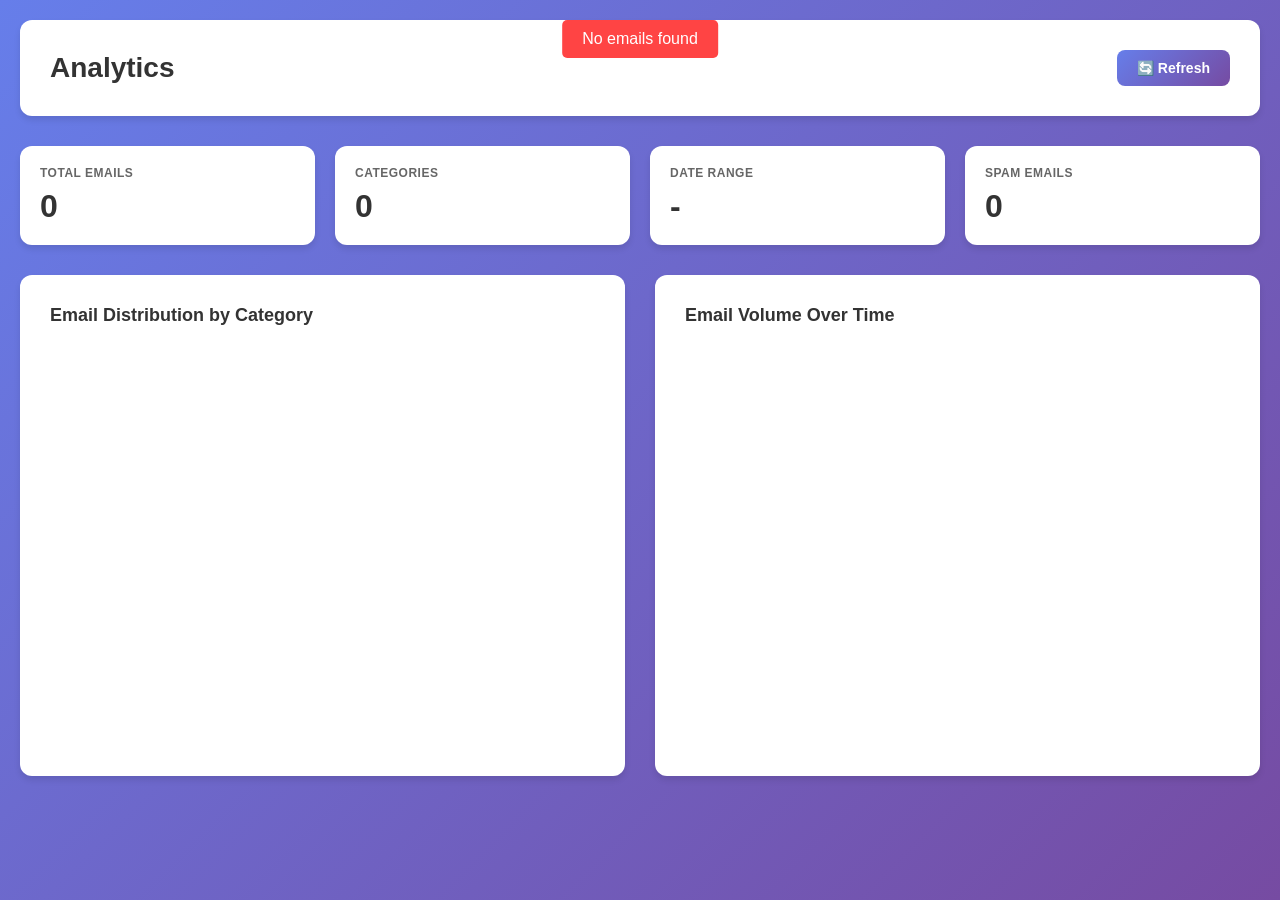
<file: mailsense_extension/dashboard/index.html>
<!DOCTYPE html>
<html lang="en">
<head>
    <meta charset="UTF-8">
    <meta name="viewport" content="width=device-width, initial-scale=1.0">
    <title>MailSense Dashboard</title>
    <script src="d3.v7.min.js"></script>
    <link rel="stylesheet" href="styles.css">
    <style>
        #error-message {
            display: none;
            position: fixed;
            top: 20px;
            left: 50%;
            transform: translateX(-50%);
            background-color: #ff4444;
            color: white;
            padding: 10px 20px;
            border-radius: 5px;
            z-index: 1000;
        }
        #error-message.visible {
            display: block;
        }
    </style>
</head>
<body>
    <div class="dashboard-container">
        <header class="dashboard-header">
            <div class="header-content">
                <h1>Analytics</h1>
                <button id="refresh-btn" class="refresh-btn">🔄 Refresh</button>
            </div>
        </header>

        <div class="stats-section">
            <div class="stat-card">
                <div class="stat-label">Total Emails</div>
                <div class="stat-value" id="total-emails">0</div>
            </div>
            <div class="stat-card">
                <div class="stat-label">Categories</div>
                <div class="stat-value" id="total-categories">0</div>
            </div>
            <div class="stat-card">
                <div class="stat-label">Date Range</div>
                <div class="stat-value" id="date-range">-</div>
            </div>
            <div class="stat-card">
                <div class="stat-label">Spam Emails</div>
                <div class="stat-value" id="spam-count">0</div>
            </div>
        </div>

        <div class="charts-section">
            <div class="chart-container">
                <h2>Email Distribution by Category</h2>
                <div id="category-chart"></div>
            </div>

            <div class="chart-container">
                <h2>Email Volume Over Time</h2>
                <div id="monthly-chart"></div>
            </div>
        </div>
    </div>

    <div id="error-message"></div>
    <script src="fetchEmails.js"></script>
    <script src="categoryChart.js"></script>
    <script src="monthlyChart.js"></script>
    <script src="main.js"></script>
</body>
</html>
</file>
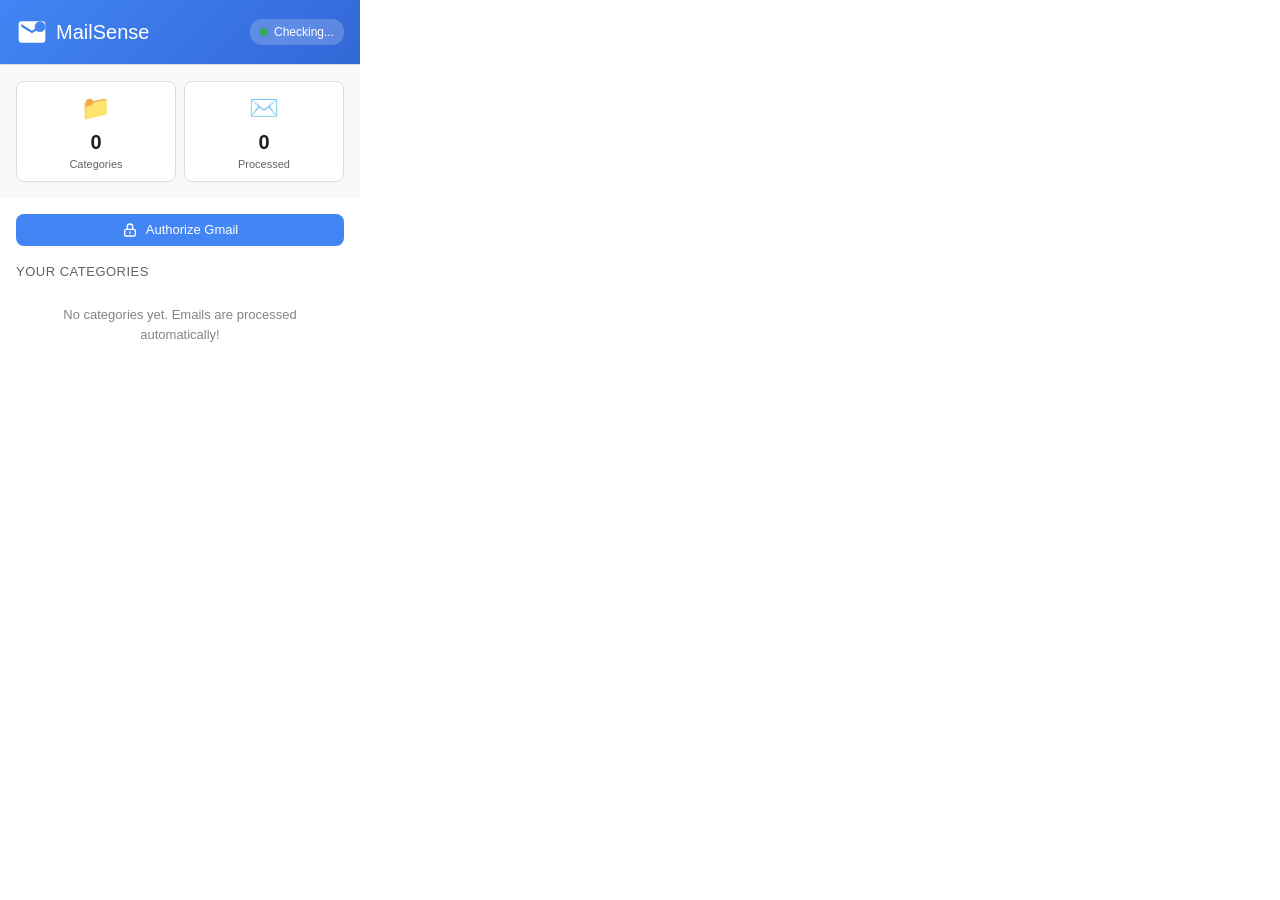
<file: mailsense_extension/popup.html>
<!DOCTYPE html>
<html lang="en">

<head>
  <meta charset="UTF-8">
  <meta name="viewport" content="width=device-width, initial-scale=1.0">
  <title>MailSense</title>
  <link rel="stylesheet" href="styles.css">
</head>

<body>
  <div class="popup-container">
    <!-- Header -->
    <header class="popup-header">
      <div class="logo-container">
        <svg class="logo-icon" viewBox="0 0 24 24" fill="none" xmlns="http://www.w3.org/2000/svg">
          <path
            d="M20 4H4c-1.1 0-1.99.9-1.99 2L2 18c0 1.1.9 2 2 2h16c1.1 0 2-.9 2-2V6c0-1.1-.9-2-2-2zm0 4l-8 5-8-5V6l8 5 8-5v2z"
            fill="currentColor" />
          <circle cx="18" cy="8" r="4" fill="#4285F4" />
        </svg>
        <h1 class="logo-text">MailSense</h1>
      </div>
      <div class="status-badge" id="statusBadge">
        <span class="status-dot"></span>
        <span class="status-text">Checking...</span>
      </div>
    </header>

    <!-- Stats Section -->
    <!-- Stats Section -->
    <section class="stats-section">
      <div class="stat-card">
        <div class="stat-icon category-icon">📁</div>
        <div class="stat-content">
          <div class="stat-value" id="categoryCount">0</div>
          <div class="stat-label">Categories</div>
        </div>
      </div>
      <div class="stat-card">
        <div class="stat-icon email-icon">✉️</div>
        <div class="stat-content">
          <div class="stat-value" id="processedCount">0</div>
          <div class="stat-label">Processed</div>
        </div>
      </div>
    </section>

    <!-- Main Actions -->
    <section class="actions-section">
      <button id="authorize" class="btn btn-primary">
        <svg class="btn-icon" viewBox="0 0 24 24" fill="none" stroke="currentColor">
          <path d="M12 15v2m-6 4h12a2 2 0 002-2v-6a2 2 0 00-2-2H6a2 2 0 00-2 2v6a2 2 0 002 2zm10-10V7a4 4 0 00-8 0v4h8z"
            stroke-width="2" stroke-linecap="round" stroke-linejoin="round" />
        </svg>
        Authorize Gmail
      </button>
    </section>

    <!-- Recent Categories -->
    <section class="categories-section">
      <h3 class="section-title">Your Categories</h3>
      <div class="categories-list" id="categoriesList">
        <div class="empty-state">No categories yet. Emails are processed automatically!</div>
      </div>
    </section>

    <!-- Loading Overlay -->
    <div class="loading-overlay" id="loadingOverlay">
      <div class="spinner"></div>
      <p class="loading-text">Processing emails...</p>
    </div>
  </div>
  <script src="popup.js"></script>
</body>

</html>
</file>
<file: mailsense_extension/dashboard/styles.css>
* {
    margin: 0;
    padding: 0;
    box-sizing: border-box;
}

body {
    font-family: -apple-system, BlinkMacSystemFont, 'Segoe UI', Roboto, Oxygen, Ubuntu, Cantarell, sans-serif;
    background: linear-gradient(135deg, #667eea 0%, #764ba2 100%);
    min-height: 100vh;
    padding: 20px;
}

.dashboard-container {
    max-width: 1400px;
    margin: 0 auto;
}

.dashboard-header {
    background: white;
    border-radius: 12px;
    padding: 30px;
    margin-bottom: 30px;
    box-shadow: 0 4px 6px rgba(0, 0, 0, 0.1);
}

.header-content {
    display: flex;
    justify-content: space-between;
    align-items: center;
}

.dashboard-header h1 {
    color: #333;
    font-size: 28px;
    font-weight: 600;
}

.refresh-btn {
    background: linear-gradient(135deg, #667eea 0%, #764ba2 100%);
    color: white;
    border: none;
    padding: 10px 20px;
    border-radius: 8px;
    cursor: pointer;
    font-size: 14px;
    font-weight: 600;
    transition: transform 0.2s, box-shadow 0.2s;
}

.refresh-btn:hover {
    transform: translateY(-2px);
    box-shadow: 0 4px 12px rgba(102, 126, 234, 0.4);
}

.refresh-btn:active {
    transform: translateY(0);
}

.stats-section {
    display: grid;
    grid-template-columns: repeat(auto-fit, minmax(200px, 1fr));
    gap: 20px;
    margin-bottom: 30px;
}

.stat-card {
    background: white;
    border-radius: 12px;
    padding: 20px;
    box-shadow: 0 4px 6px rgba(0, 0, 0, 0.1);
    transition: transform 0.2s, box-shadow 0.2s;
}

.stat-card:hover {
    transform: translateY(-4px);
    box-shadow: 0 8px 12px rgba(0, 0, 0, 0.15);
}

.stat-label {
    color: #666;
    font-size: 12px;
    font-weight: 600;
    text-transform: uppercase;
    letter-spacing: 0.5px;
    margin-bottom: 8px;
}

.stat-value {
    color: #333;
    font-size: 32px;
    font-weight: 700;
}

.charts-section {
    display: grid;
    grid-template-columns: repeat(auto-fit, minmax(500px, 1fr));
    gap: 30px;
}

.chart-container {
    background: white;
    border-radius: 12px;
    padding: 30px;
    box-shadow: 0 4px 6px rgba(0, 0, 0, 0.1);
}

.chart-container h2 {
    color: #333;
    font-size: 18px;
    margin-bottom: 20px;
    font-weight: 600;
}

#category-chart,
#monthly-chart {
    width: 100%;
    height: 400px;
}

svg {
    width: 100%;
    height: 100%;
}

.tooltip {
    position: absolute;
    background: rgba(0, 0, 0, 0.8);
    color: white;
    padding: 8px 12px;
    border-radius: 6px;
    font-size: 12px;
    pointer-events: none;
    z-index: 1000;
    display: none;
}

.tooltip.visible {
    display: block;
}

.error-message {
    background: #fee;
    color: #c33;
    padding: 15px;
    border-radius: 8px;
    margin-top: 20px;
    display: none;
    border-left: 4px solid #c33;
}

.error-message.visible {
    display: block;
}

/* Legend styling */
.legend-item {
    cursor: pointer;
}

.legend-item text {
    font-size: 12px;
    fill: #333;
}

.legend-item rect {
    stroke: white;
    stroke-width: 1;
}

/* Responsive design */
@media (max-width: 768px) {
    .dashboard-header h1 {
        font-size: 20px;
    }

    .header-content {
        flex-direction: column;
        gap: 15px;
        align-items: flex-start;
    }

    .charts-section {
        grid-template-columns: 1fr;
    }

    .stats-section {
        grid-template-columns: repeat(2, 1fr);
    }
}

/* Loading state */
.loading {
    opacity: 0.6;
    pointer-events: none;
}

/* Animations */
@keyframes fadeIn {
    from {
        opacity: 0;
        transform: translateY(10px);
    }
    to {
        opacity: 1;
        transform: translateY(0);
    }
}

.chart-container {
    animation: fadeIn 0.3s ease-out;
}
</file>
<file: mailsense_extension/styles.css>
/* ============================================
   MailSense - Modern UI Stylesheet
   ============================================ */

:root {
    --primary-color: #4285F4;
    --primary-dark: #3367D6;
    --secondary-color: #34A853;
    --danger-color: #EA4335;
    --warning-color: #FBBC04;
    --background: #FFFFFF;
    --surface: #F8F9FA;
    --surface-hover: #F1F3F4;
    --border: #DADCE0;
    --text-primary: #202124;
    --text-secondary: #5F6368;
    --text-tertiary: #80868B;
    --shadow-sm: 0 0.0625rem 0.125rem 0 rgba(60, 64, 67, 0.3), 0 0.0625rem 0.1875rem 0.0625rem rgba(60, 64, 67, 0.15);
    --shadow-md: 0 0.0625rem 0.125rem 0 rgba(60, 64, 67, 0.3), 0 0.125rem 0.375rem 0.125rem rgba(60, 64, 67, 0.15);
    --shadow-lg: 0 0.125rem 0.25rem 0 rgba(60, 64, 67, 0.3), 0 0.25rem 0.5rem 0.1875rem rgba(60, 64, 67, 0.15);
    --radius-sm: 0.25rem;
    --radius-md: 0.5rem;
    --radius-lg: 0.75rem;
    --spacing-xs: 0.25rem;
    --spacing-sm: 0.5rem;
    --spacing-md: 1rem;
    --spacing-lg: 1.5rem;
    --transition: all 0.2s cubic-bezier(0.4, 0, 0.2, 1);
}

/* Reset & Base Styles */
* {
    margin: 0;
    padding: 0;
    box-sizing: border-box;
}


/* Custom Gmail label styling */
.au {
  background-color: #933c4e;   /* light brown */
  border-radius: 0px !important;
  padding: 0px 8px !important;             /* clean rectangular spacing */
  border-radius: 3px !important;           /* slight rounding */
  font-weight: 600 !important;             /* semi-bold */
  line-height: 1.4 !important;             /* fixes vertical alignment */
  display: inline-block !important;        /* ensures rectangle shape */
  border: none !important;    /* subtle darker outline */
  vertical-align: middle !important;
}

.av {
 font-size: 12px !important;              /* readable text */
 color: #ffffff !important;               /* white text */
}


body {
    font-family: 'Google Sans', -apple-system, BlinkMacSystemFont, 'Segoe UI', Roboto, Oxygen, Ubuntu, Cantarell, sans-serif;
    font-size: 0.875rem;
    line-height: 1.5;
    color: var(--text-primary);
    background: var(--background);
    -webkit-font-smoothing: antialiased;
    -moz-osx-font-smoothing: grayscale;
}

/* ============================================
   POPUP STYLES
   ============================================ */

.popup-container {
    width: 22.5rem;
    min-height: 25rem;
    display: flex;
    flex-direction: column;
    background: var(--background);
    position: relative;
}

/* Header */
.popup-header {
    padding: var(--spacing-md);
    border-bottom: 0.0625rem solid var(--border);
    display: flex;
    justify-content: space-between;
    align-items: center;
    background: linear-gradient(135deg, var(--primary-color) 0%, var(--primary-dark) 100%);
}

.logo-container {
    display: flex;
    align-items: center;
    gap: var(--spacing-sm);
}

.logo-icon {
    width: 2rem;
    height: 2rem;
    color: white;
}

.logo-text {
    font-size: 1.25rem;
    font-weight: 500;
    color: white;
    margin: 0;
}

.status-badge {
    display: flex;
    align-items: center;
    gap: 0.375rem;
    padding: 0.25rem 0.625rem;
    background: rgba(255, 255, 255, 0.2);
    border-radius: 0.75rem;
    backdrop-filter: blur(0.625rem);
}

.status-dot {
    width: 0.5rem;
    height: 0.5rem;
    border-radius: 50%;
    background: var(--secondary-color);
    animation: pulse 2s infinite;
}

.status-dot.warning {
    background: var(--warning-color);
}

.status-dot.error {
    background: var(--danger-color);
    animation: none;
}

.status-text {
    font-size: 0.75rem;
    color: white;
    font-weight: 500;
}

@keyframes pulse {

    0%,
    100% {
        opacity: 1;
    }

    50% {
        opacity: 0.5;
    }
}

/* Stats Section */
.stats-section {
    padding: var(--spacing-md);
    display: grid;
    grid-template-columns: repeat(2, 1fr);
    gap: var(--spacing-sm);
    background: var(--surface);
}

.stat-card {
    display: flex;
    flex-direction: column;
    align-items: center;
    padding: var(--spacing-sm);
    background: var(--background);
    border-radius: var(--radius-md);
    border: 0.0625rem solid var(--border);
    transition: var(--transition);
}

.stat-card:hover {
    box-shadow: var(--shadow-sm);
    transform: translateY(-0.125rem);
}

.stat-icon {
    font-size: 1.5rem;
    margin-bottom: var(--spacing-xs);
}

.stat-content {
    text-align: center;
}

.stat-value {
    font-size: 1.25rem;
    font-weight: 600;
    color: var(--text-primary);
    line-height: 1.2;
}

.stat-label {
    font-size: 0.6875rem;
    color: var(--text-secondary);
    margin-top: 0.125rem;
}

/* Actions Section */
.actions-section {
    padding: var(--spacing-md);
    display: flex;
    flex-direction: column;
    gap: var(--spacing-sm);
}

.btn {
    display: flex;
    align-items: center;
    justify-content: center;
    gap: var(--spacing-sm);
    padding: 0.5rem 0.75rem;
    border: none;
    border-radius: var(--radius-md);
    font-size: 0.8125rem;
    font-weight: 500;
    cursor: pointer;
    transition: var(--transition);
    font-family: inherit;
}

.btn-icon {
    width: 1rem;
    height: 1rem;
    stroke-width: 2;
}

.btn-primary {
    background: var(--primary-color);
    color: white;
}

.btn-primary:hover {
    background: var(--primary-dark);
    box-shadow: var(--shadow-md);
}

.btn-primary:active {
    transform: scale(0.98);
}

.btn:disabled {
    opacity: 0.6;
    cursor: not-allowed;
}

/* Categories Section */
.categories-section {
    padding: 0 var(--spacing-md) var(--spacing-sm);
    flex: 1;
    overflow-y: auto;
    max-height: 16rem;
}

.section-title {
    font-size: 0.8125rem;
    font-weight: 500;
    color: var(--text-secondary);
    margin-bottom: var(--spacing-sm);
    text-transform: uppercase;
    letter-spacing: 0.03125rem;
}

.categories-list {
    display: flex;
    flex-direction: column;
    gap: var(--spacing-xs);
    max-height: 14rem;
    overflow-y: auto;
}

.category-item {
    display: flex;
    align-items: center;
    justify-content: space-between;
    padding: 0.5rem 0.75rem;
    background: var(--surface);
    border-radius: var(--radius-sm);
    cursor: pointer;
    transition: var(--transition);
    border: 0.0625rem solid transparent;
}

.category-item:hover {
    background: var(--surface-hover);
    border-color: var(--border);
}

.category-name {
    font-size: 0.8125rem;
    color: var(--text-primary);
    font-weight: 500;
}

.category-count {
    font-size: 0.6875rem;
    color: var(--text-secondary);
    background: var(--border);
    padding: 0.125rem 0.375rem;
    border-radius: 0.625rem;
}

.empty-state {
    text-align: center;
    padding: var(--spacing-md);
    color: var(--text-tertiary);
    font-size: 0.8125rem;
}

/* Loading Overlay */
.loading-overlay {
    position: absolute;
    top: 0;
    left: 0;
    right: 0;
    bottom: 0;
    background: rgba(255, 255, 255, 0.95);
    display: none;
    flex-direction: column;
    align-items: center;
    justify-content: center;
    z-index: 1000;
    backdrop-filter: blur(0.25rem);
}

.loading-overlay.active {
    display: flex;
}

.spinner {
    width: 2.5rem;
    height: 2.5rem;
    border: 0.25rem solid var(--border);
    border-top-color: var(--primary-color);
    border-radius: 50%;
    animation: spin 0.8s linear infinite;
}

@keyframes spin {
    to {
        transform: rotate(360deg);
    }
}

.loading-text {
    margin-top: var(--spacing-md);
    color: var(--text-secondary);
    font-size: 0.875rem;
}

/* Scrollbar styling */
::-webkit-scrollbar {
    width: 0.5rem;
}

::-webkit-scrollbar-track {
    background: var(--surface);
}

::-webkit-scrollbar-thumb {
    background: var(--border);
    border-radius: 0.25rem;
}

::-webkit-scrollbar-thumb:hover {
    background: var(--text-tertiary);
}
</file>
